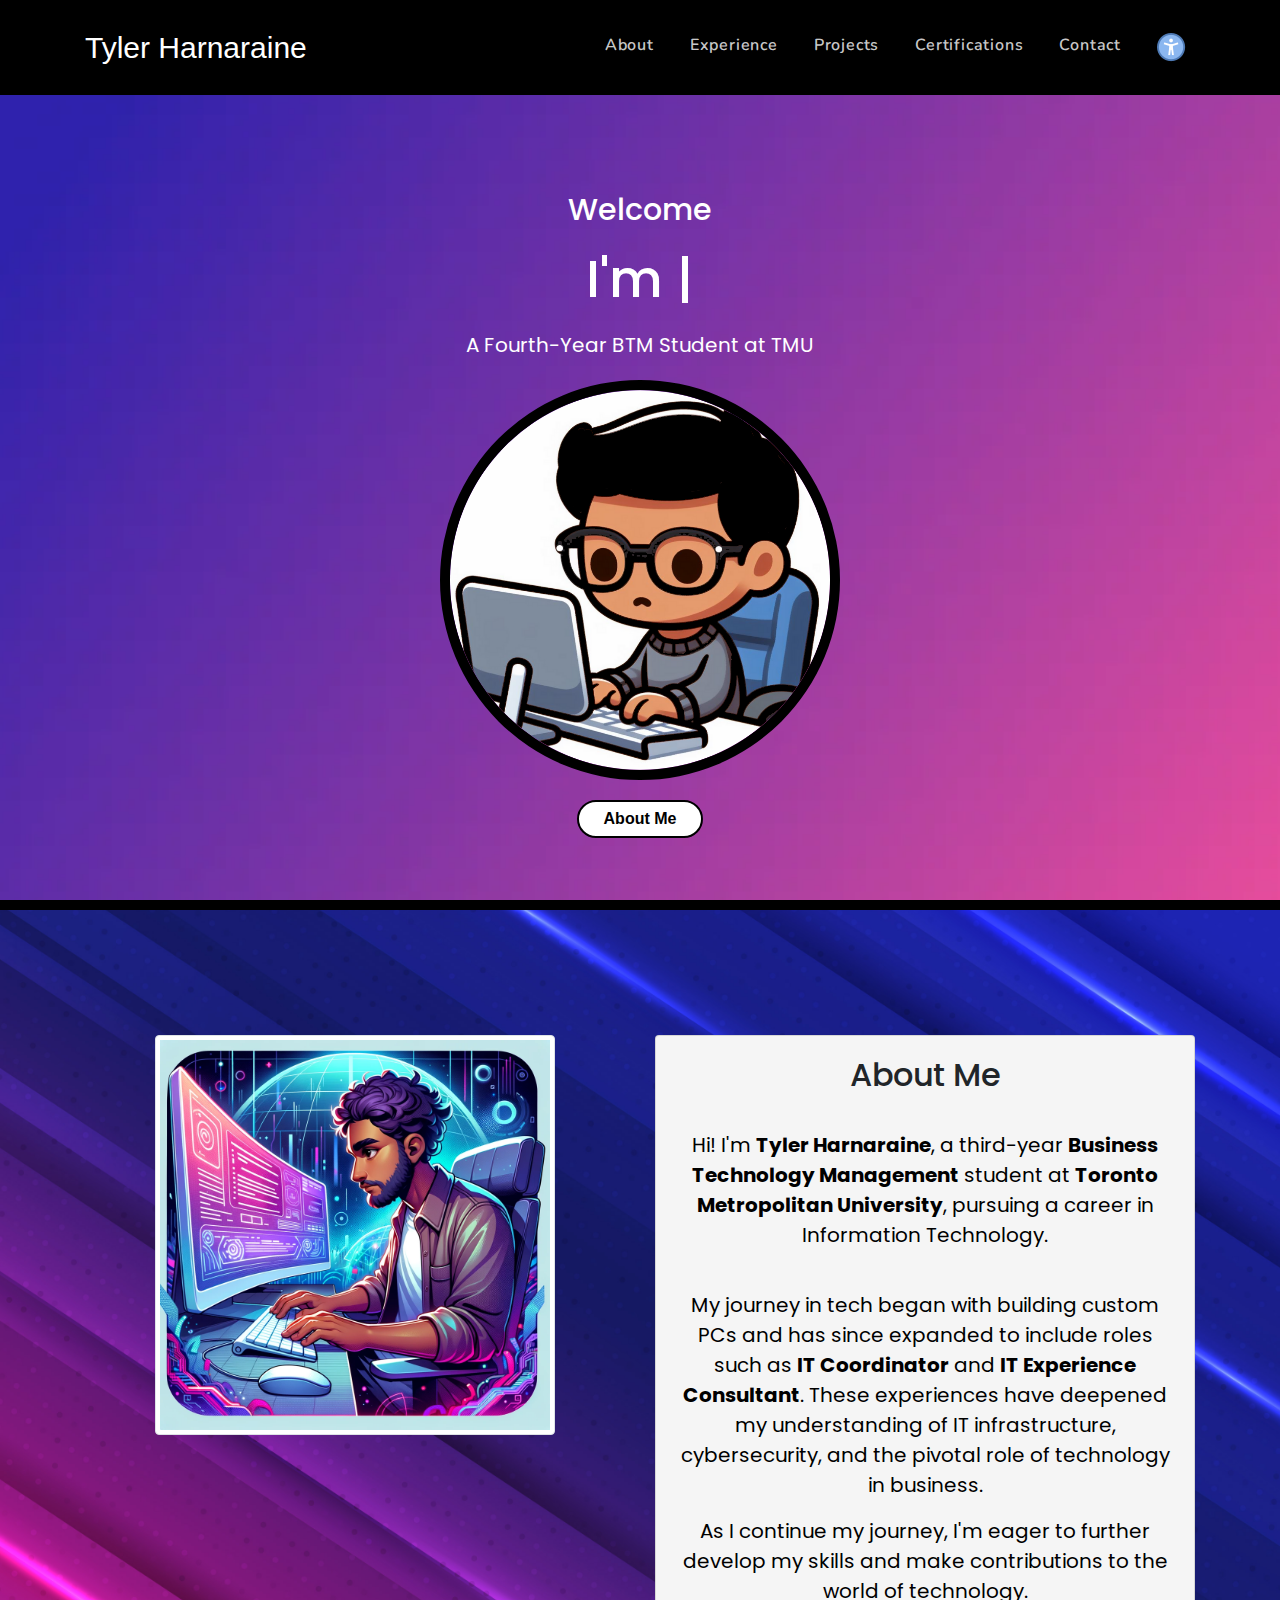
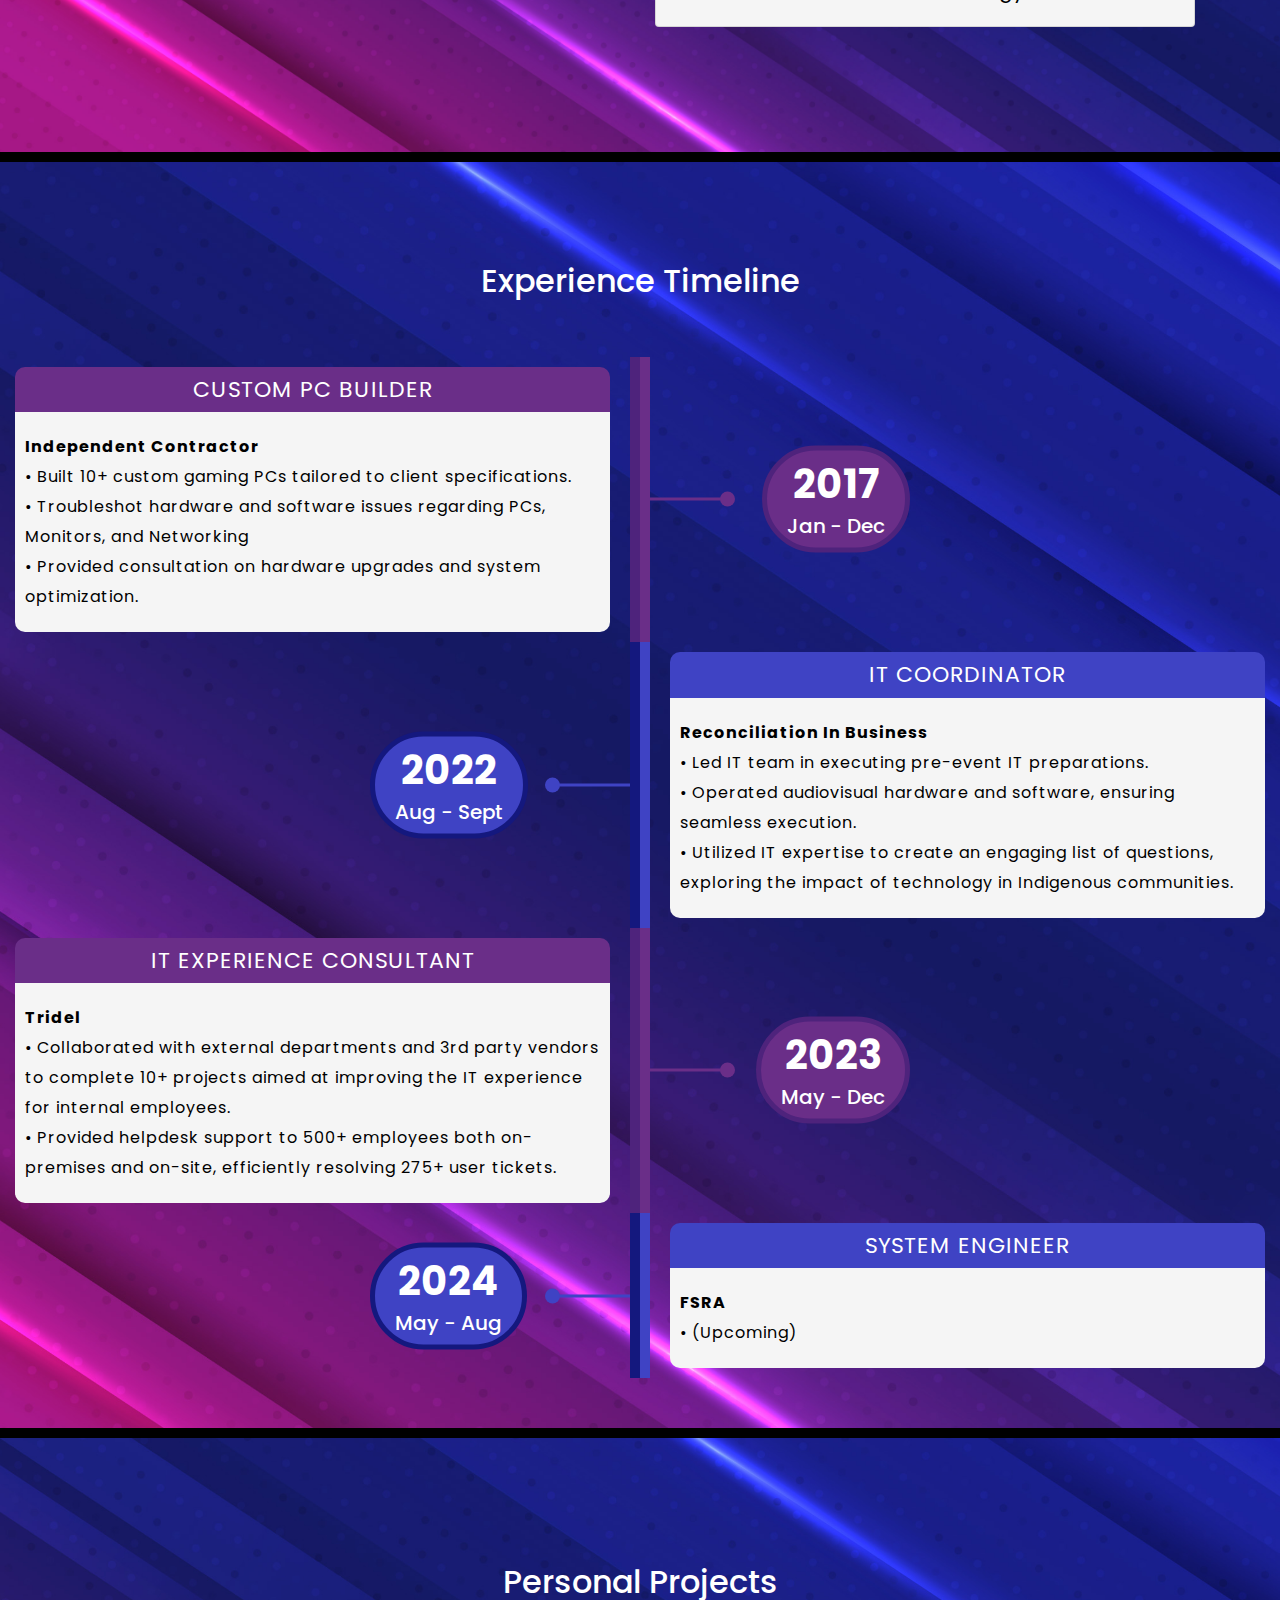
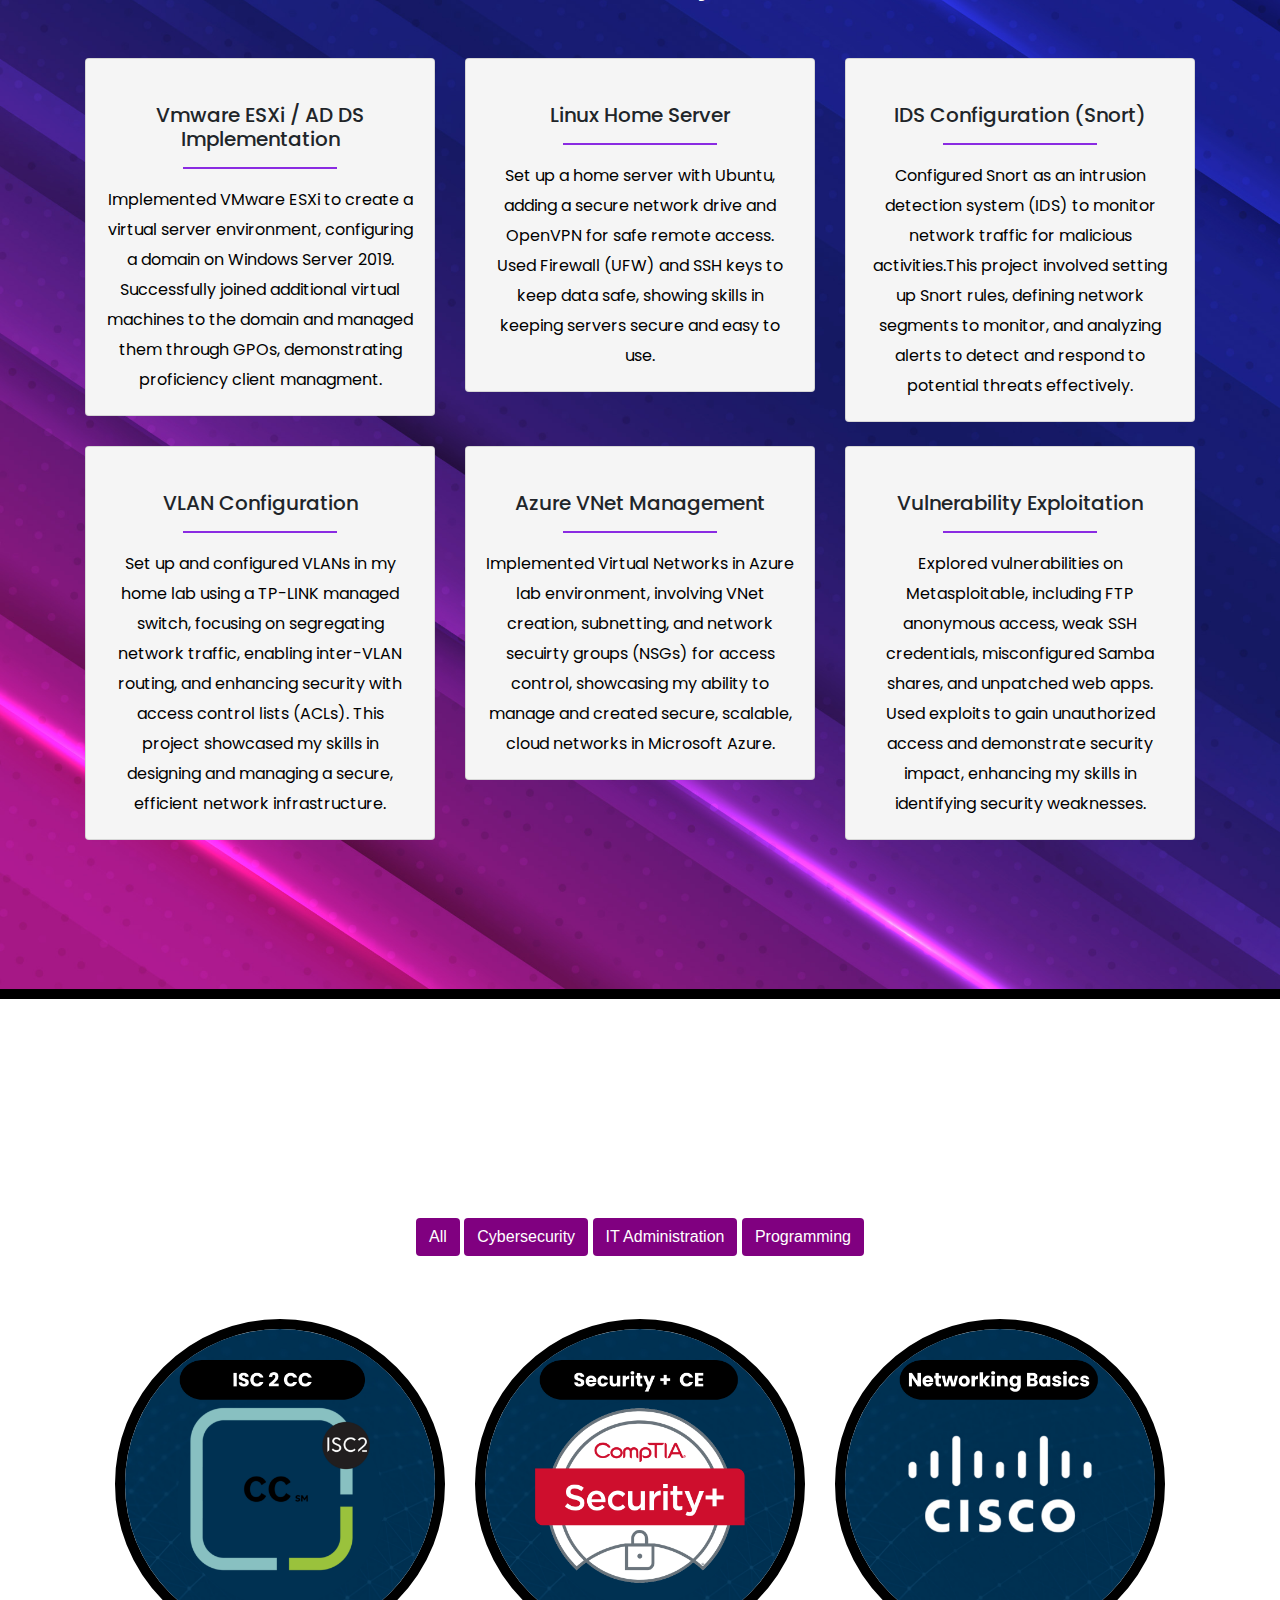
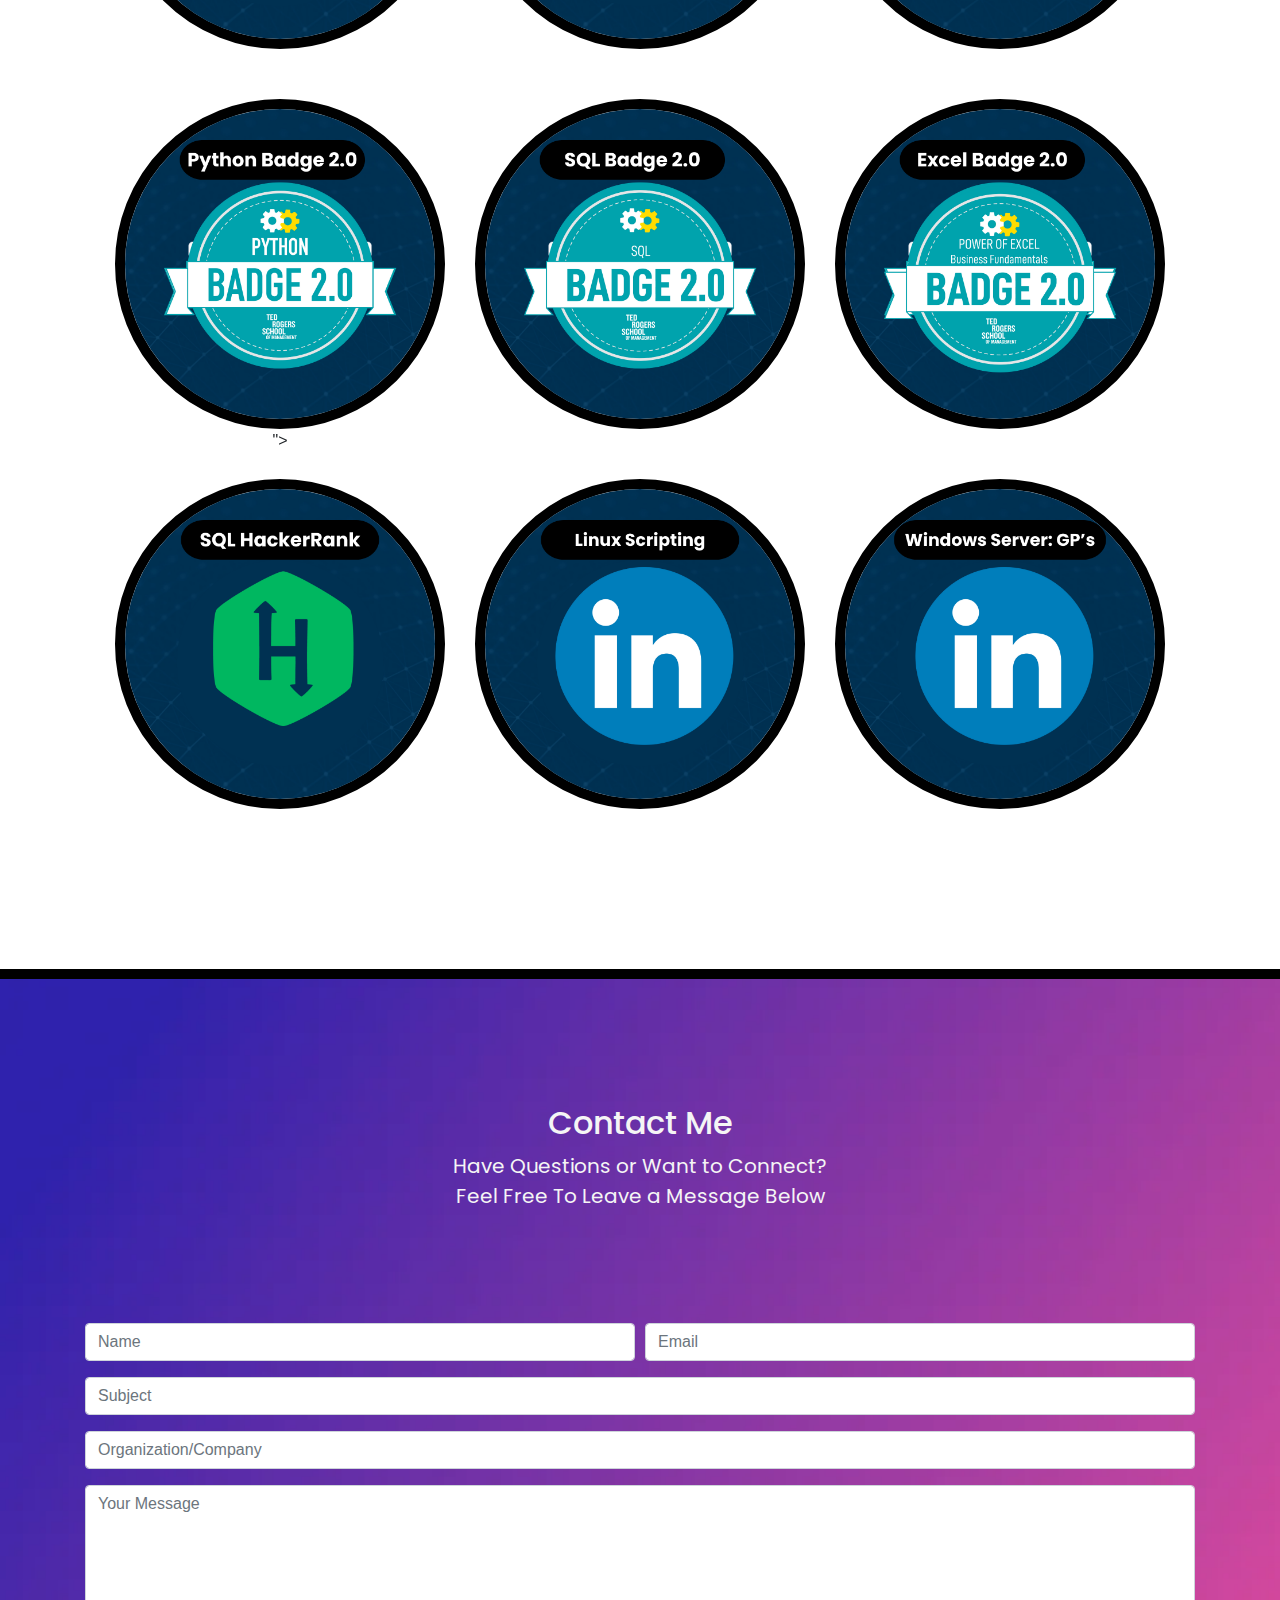
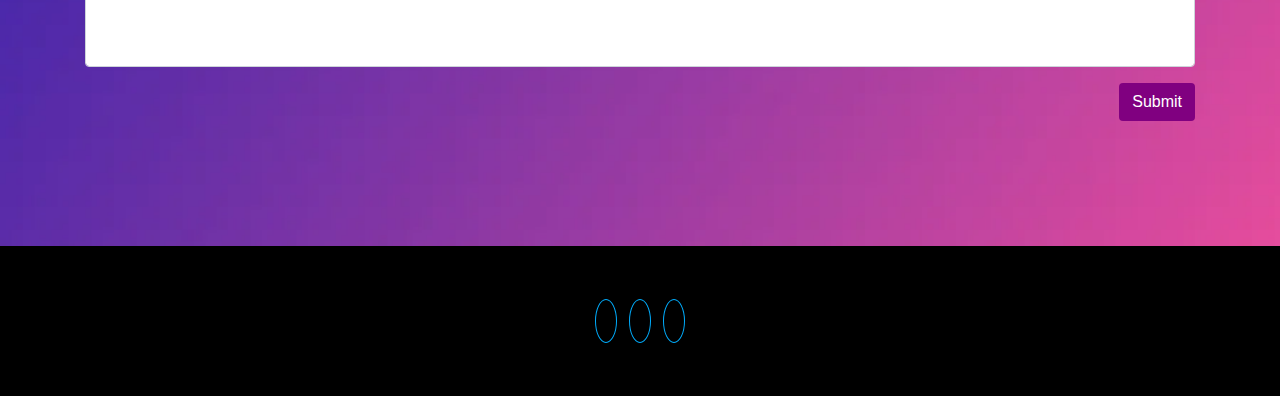
<file: index.html>
<!DOCTYPE html>
<html lang="en">
<head>
  <meta charset="UTF-8">
  <meta name="viewport" content="width=device-width, initial-scale=1.0">
  <meta http-equiv="X-UA-Compatible" content="ie=edge">
  <meta name="description" content="Tyler Harnaraine's personal portfolio showcasing expertise in System Administration and Cybersecurity. Explore projects, achievements, and skills in IT management and security.">
  <meta name="robots" content="index, follow">
  <meta name="keywords" content="Tyler Harnaraine, System Admin, Cybersecurity, IT Management, Security Specialist, Portfolio, Technology, Networking, Linux, Windows Server">
  <title>Tyler Harnaraine - Personal Portfolio</title>
  <link rel="canonical" href="https://tylerharn.github.io/">
  <link rel="stylesheet" href="css/style.css">
  <link rel="stylesheet" href="lib/bootstrap/css/bootstrap.min.css">
  <link rel="stylesheet" href="lib/owl.carousel.min.css">
  <link rel="stylesheet" href="lib/owl.theme.default.min.css">
  <link rel="icon" href="images/favicon.svg">
  <link rel="stylesheet" href="https://use.fontawesome.com/releases/v5.8.1/css/all.css" integrity="sha384-50oBUHEmvpQ+1lW4y57PTFmhCaXp0ML5d60M1M7uH2+nqUivzIebhndOJK28anvf" crossorigin="anonymous">
  <link href="https://fonts.googleapis.com/css?family=Montserrat:400,600,700|Nunito:400,700" rel="stylesheet">
  <link rel="stylesheet" href="lib/animate.css">
</head>

<body>
<!-- navigation -->
<nav class="navbar navbar-expand-md sticky fixed-top r-nav">
  <div class="container">
    <a class="navbar-brand animated fadeInLeft" href="#">Tyler Harnaraine</a>
    <button class="navbar-toggler" type="button" data-toggle="collapse" data-target="#navbarId" aria-label="Toggle navigation">
      <span><i class="fas fa-bars hamburger"></i></span>
    </button>
    <div class="collapse navbar-collapse" id="navbarId">
      <ul class="navbar-nav ml-auto">
        <li class="nav-item animated fadeInRight">
          <a class="nav-link" href="#about">About <span class="sr-only">(current)</span></a>
        </li>
        <li class="nav-item animated fadeInRight">
          <a class="nav-link" href="#timeline">Experience</a>
        </li>
        <li class="nav-item animated fadeInRight">
          <a class="nav-link" href="#services">Projects</a>
        </li>
        <li class="nav-item animated fadeInRight">
          <a class="nav-link" href="#work">Certifications</a>
        </li>
        <li class="nav-item animated fadeInRight">
          <a class="nav-link" href="#contact">Contact</a>
        </li>
        <li class="nav-item animated fadeInRight">
          <a class="nav-link" id="toggle-tts">
            <img src="images/icons8-web-accessibility-30.png" alt="Toggle Text-to-Speech" style="width: 30px; height: 30px;">
          </a>
        </li>
      </ul>
    </div>
  </div>
</nav>
<!-- new header -->
<header id="home" style="background-image: url('images/Gradient\ 2.webp'); background-size: cover; background-position: center;">
  <div class="container-fluid header-content">
      <div class="row">
          <div class="col">
              <div class="content-box text-center animated fadeInUp">
                  <h4>Welcome</h4>
                  <h1>I'm <span class="element" style="color:#00aeff;;font-weight:bold;"></span></h1>
                  <p>A Fourth-Year BTM Student at TMU</p>
                  <img src="images/Profile-Picture.png" alt="Cartoon avatar of a student with glasses using a laptop" class="img-fluid">
                  <a href="#about" class="btn" style="background-color: white; color: black; border: 2px solid black;"> <strong>About Me</strong></a>
                </div>
          </div>
      </div>
  </div>
</header>

<div class="section-separator"></div>


<!-- About me -->
<section class="about r-p custom-bg-color" id="about" style="background-image: url('images/Reversed\ Timeline\ Image.png'); background-size: cover; background-position: center;">
  <div class="container">
    <div class="row">
      <div class="col-lg-6 col-md-12 way-fade-up">
        <img src="images/cybercore.webp" class="img-fluid img-thumbnail" alt="Profile Picture">
      </div>
      <div class="col-lg-6 col-md-12 way-fade-up mt-5 mt-lg-0">
        <div class="card custom-card-color text-black ">
          <div class="card-body">
            <h2 class="card-title text-center">About Me</h2>
            <br>
            <p class="card-text text-center">Hi! I'm <strong>Tyler Harnaraine</strong>, a third-year <strong>Business Technology Management</strong> student at <strong>Toronto Metropolitan University</strong>, pursuing a career in Information Technology.</p>
            <br>
            <p class="card-text text-center">My journey in tech began with building custom PCs and has since expanded to include roles such as <strong>IT Coordinator</strong> and <strong>IT Experience Consultant</strong>. These experiences have deepened my understanding of IT infrastructure, cybersecurity, and the pivotal role of technology in business.
              <br>
            <p class="card-text text-center"> As I continue my journey, I'm eager to further develop my skills and make contributions to the world of technology.
          </div>
        </div>
      </div>
    </div>
</section>

<div class="section-separator"></div>

  <section id="timeline" class="timeline-section">
    <div class="container-fluid">
      <div class="row">
        <div class="col-md-12">
          <h2 class="text-white text-center">Experience Timeline</h2>
          <br><br>
          <div class="main-timeline">
            <div class="timeline">
              <div class="timeline-content">
                <div class="timeline-year">2017 <br> <h5>Jan - Dec</h5></div>
                <h3 class="title">Custom PC Builder</h3>
                <p class="description">
                  <strong>Independent Contractor</strong>
                  <br>
                  • Built 10+ custom gaming PCs tailored to client specifications.<br>
                  • Troubleshot hardware and software issues regarding PCs, Monitors, and Networking <br>
                  • Provided consultation on hardware upgrades and system optimization. 
                </p>
              </div>
            </div>
            <div class="timeline">
              <div class="timeline-content">
                <div class="timeline-year">2022 <br> <h5>Aug - Sept</h5></div>
                <h3 class="title">IT Coordinator</h3>
                <p class="description">
                  <strong>Reconciliation In Business</strong>
                  <br>
                  • Led IT team in executing pre-event IT preparations.<br>
                  • Operated audiovisual hardware and software, ensuring seamless execution.<br>
                  • Utilized IT expertise to create an engaging list of questions, exploring the impact of technology in Indigenous communities.
                </p>
              </div>
            </div>
            <div class="timeline">
              <div class="timeline-content">
                <div class="timeline-year">2023 <br> <h5>May - Dec</h5></div>
                <h3 class="title">IT Experience Consultant</h3>
                <p class="description">
                  <strong>Tridel</strong>
                  <br>
                  • Collaborated with external departments and 3rd party vendors to complete 10+ projects aimed at
                  improving the IT experience for internal employees.<br>
                  • Provided helpdesk support to 500+ employees both on-premises and on-site, efficiently resolving 275+
                  user tickets.<br>
                </p>
              </div>
            </div>
            <div class="timeline">
              <div class="timeline-content">
                <div class="timeline-year">2024  <br> <h5>May - Aug</h5> </div>
                <h3 class="title">System Engineer</h3>
                <p class="description">
                  <strong>FSRA</strong>
                  <br>
                  • (Upcoming)
                </p>
              </div>
            </div>
          </div>
        </div>
      </div>
    </div>
  </section>
  

<div class="section-separator"></div>
  

 <!-- Projects -->
 <section class="services bg-sec r-p" id="services">
  <div class="container text-center">
    <div class="row">
      <div class="col mb-5 way-fade-right">
        <div class="col">
          <h2 class="text-white">Personal Projects</h2>
        </div>
      </div>
    </div>
    <!-- cards -->
    <div class="row text-center way-fade-up">
      <div class="col-lg-4 mb-4">
        <div class="card project-card">
          <div class="card-header">
            <i class="fab fa-windows"></i>
          </div>
          <div class="card-body">
            <h5 class="card-title">Vmware ESXi / AD DS Implementation</h5>
            <div class="service-border"></div>
            <p class="card-text">Implemented VMware ESXi to create a virtual server environment, configuring a domain on Windows Server 2019. Successfully joined additional virtual machines to the domain and managed them through GPOs, demonstrating proficiency client managment.</p>
          </div>
        </div>
      </div>
      <div class="col-lg-4 mb-4">
        <div class="card project-card">
          <div class="card-header">
            <i class="fab fa-linux"></i>
          </div>
          <div class="card-body">
            <h5 class="card-title">Linux Home Server</h5>
            <div class="service-border"></div>
            <p class="card-text">Set up a home server with Ubuntu, adding a secure network drive and OpenVPN for safe remote access. Used Firewall (UFW) and SSH keys to keep data safe, showing skills in keeping servers secure and easy to use.</p>
          </div>
        </div>
      </div>
      <div class="col-lg-4 mb-4">
        <div class="card project-card">
          <div class="card-header">
            <i class="fas fa-desktop"></i>
          </div>
          <div class="card-body">
            <h5 class="card-title">IDS Configuration (Snort)</h5>
            <div class="service-border"></div>
            <p class="card-text">Configured Snort as an intrusion detection system (IDS) to monitor network traffic for malicious activities.This project involved setting up Snort rules, defining network segments to monitor, and analyzing alerts to detect and respond to potential threats effectively.</p>
          </div>
        </div>
      </div>
      <div class="col-lg-4 mb-4">
        <div class="card project-card">
          <div class="card-header">
            <i class="fas fa-network-wired"></i>
          </div>
          <div class="card-body">
            <h5 class="card-title">VLAN Configuration</h5>
            <div class="service-border"></div>
            <p class="card-text"> Set up and configured VLANs in my home lab using a TP-LINK managed switch, focusing on segregating network traffic, enabling inter-VLAN routing, and enhancing security with access control lists (ACLs). This project showcased my skills in designing and managing a secure, efficient network infrastructure.</p>
          </div>
        </div>
      </div>
      <div class="col-lg-4 mb-4">
        <div class="card project-card">
          <div class="card-header">
            <i class="fas fa-cloud"></i>
          </div>
          <div class="card-body">
            <h5 class="card-title">Azure VNet Management</h5>
            <div class="service-border"></div>
            <p class="card-text">Implemented Virtual Networks in Azure lab environment, involving VNet creation, subnetting, and network secuirty groups (NSGs) for access control, showcasing my ability to manage and created secure, scalable, cloud networks in Microsoft Azure. 
              </p>
          </div>
        </div>
      </div>
      <div class="col-lg-4 mb-4">
        <div class="card project-card">
          <div class="card-header">
            <i class="fas fa-lock"></i>
          </div>
          <div class="card-body">
            <h5 class="card-title">Vulnerability Exploitation
            </h5>
            <div class="service-border"></div>
            <p class="card-text">Explored vulnerabilities on Metasploitable, including FTP anonymous access, weak SSH credentials, misconfigured Samba shares, and unpatched web apps. Used exploits to gain unauthorized access and demonstrate security impact, enhancing my skills in identifying security weaknesses.</p>
          </div>
        </div>
      </div>
      </div>
    </div>
  </div>
</section>


<div class="section-separator"></div>  


<!--  Certifications -->
<section class="work r-p" id="work">
  <div class="container text-center">
    <div class="row">
      <div class="col mb-5 way-fade-left">
        <h2 class="text-white">My Certifications</h2>
      </div>
    </div>
    <div class="row">
      <div class="col-xs-12 mx-auto mb-5 way-fade-left">
        <button class="btn r-btn" data-filter="all">All</button>
        <button class="btn r-btn" data-filter="1">Cybersecurity</button>
        <button class="btn r-btn" data-filter="2">IT Administration</button>
        <button class="btn r-btn" data-filter="3">Programming</button>
      </div>
    </div>
    <div class="container">
      <div class="row filter-container mx-auto img-loaded">

        <div class="col-xs-6 col-sm-4 col-md-4 filtr-item card-wrapper" data-category="1">
          <div class="card-flip">
            <div class="card-front">
              <img src="images/ISC2 Badge.png" class="img-fluid" alt="Image of ISC logo with the title CC">
            </div>
            <div class="card-back">
              <img src="images/ISC2 Contents.png" class="img-fluid" alt="Summary - Access Control Concepts • Business Continuity & Disaster Recovery Concepts, Network Security , Security Operations, Incident Response Concepts, Risk Management">
            </div>
          </div>
        </div>

        <div class="col-xs-6 col-sm-4 col-md-4 filtr-item card-wrapper" data-category="1">
          <div class="card-flip">
            <div class="card-front">
              <img src="images/Security Badge.png" class="img-fluid" alt="Image of Comptia Badge with the title Security Plus Ce">
            </div>
            <div class="card-back">
              <img src="images/Security Contents.png" class="img-fluid" alt="Cryptography, Cyber Forensics, Data Security, Firewall Configuration, Malware Identification, Threat Detection & Analysis, Security Policies, Risk Management">
            </div>
          </div>
        </div>
        <div class="col-xs-6 col-sm-4 col-md-4 filtr-item card-wrapper" data-category="2">
          <div class="card-flip">
            <div class="card-front">
              <img src="images/Cisco Badge(1).png" class="img-fluid" alt="Image of Cisco Logo with title Networking Basics">
            </div>
            <div class="card-back">
              <img src="images/Cisco Contents.png" class="img-fluid" alt="Summmary - IPv4 & IPv6 Addressing DHCP, DNS, ARP, TCP, UDP OSI & TCP/IP Models Network Types (SOHO, LAN, WAN, MAN) Network Media Routing">
            </div>
          </div>
        </div>

        <div class="col-xs-6 col-sm-4 col-md-4 filtr-item card-wrapper" data-category="3">
          <div class="card-flip">
            <div class="card-front">
              <img src="images/Python badge.png" class="img-fluid" alt="Teds Rogers School of Management Logo with the title Python 2.0">
              ">
            </div>
            <div class="card-back">
              <img src="images/Python Contetn.png" class="img-fluid" alt="Syntax, Data Types, Control Structures, & Data Collections Data Visualization: Pandas, Matplotlib, and Seaborn Data Analytics: Pivot tables, Data Aggregation, and merging data sources">
            </div>
          </div>
        </div>

        <div class="col-xs-6 col-sm-4 col-md-4 filtr-item card-wrapper" data-category="3">
          <div class="card-flip">
            <div class="card-front">
              <img src="images/SQL badge.png" class="img-fluid" alt="Teds Rogers School of Management Logo with the title SQL 2.0">
            </div>
            <div class="card-back">
              <img src="images/SQL content.png" class="img-fluid" alt="Syntax, Data Types, Conditional Operators, SQL Querying: Utilized, queries to perform data manipulations and calculations enhancing proficiency in data analysis">
            </div>
          </div>
        </div>

        <div class="col-xs-6 col-sm-4 col-md-4 filtr-item card-wrapper" data-category="">
          <div class="card-flip">
            <div class="card-front">
              <img src="images/Excel Badge.png" class="img-fluid" alt="Teds Rogers School of Management Logo with the title Excel Badge 2.0">
            </div>
            <div class="card-back">
              <img src="images/Excel Content.png" class="img-fluid" alt="Math and Trig Formulas, Text Formulas, Date & Time Formulas, Lookup Formulas, VLOOKUP & XLOOKUP, PowerPivot, PowerQuery, PivotTables">
            </div>
          </div>
        </div>

        <div class="col-xs-6 col-sm-4 col-md-4 filtr-item card-wrapper" data-category="3">
          <div class="card-flip">
            <div class="card-front">
              <img src="images/HR Badge.png" class="img-fluid" alt="Image of HackRank logow with the title SQL">
            </div>
            <div class="card-back">
              <img src="images/HR content.png" class="img-fluid" alt="
              SQL Syntax and Commands, Table Joining, INSERT, UPDATE, DELETE, Data filtering and Sorting, Database Normalization, Aggregate Functions (SUM, AVG, COUNT)">
            </div>
          </div>
        </div>

        <div class="col-xs-6 col-sm-4 col-md-4 filtr-item card-wrapper" data-category="2">
          <div class="card-flip">
            <div class="card-front">
              <img src="images/Linux Badge.png" class="img-fluid" alt="Image of linkedin logo with the title Linux Scripting ">
            </div>
            <div class="card-back">
              <img src="images/Linux Contents.png" class="img-fluid" alt="Linux Basics: File System, User Management, Package Management, Shell Scripting: Writing & Executing Scripts, CL Utilities: Navigation and Task Execution, Security Measures: Permissions Management">
            </div>
          </div>
        </div>

        <div class="col-xs-6 col-sm-4 col-md-4 filtr-item card-wrapper" data-category="2">
          <div class="card-flip">
            <div class="card-front">
              <img src="images/Windows Server GPOs.png" class="img-fluid" alt="Image of linkedin logo with the title Windows Server: GP's">
            </div>
            <div class="card-back">
              <img src="images/Server Content.png" class="img-fluid" alt="Configuration & Management of GPOs in Windows Server 2019, User and Computer Management using GPs, Troubleshooting via Application and Inheritance Interfaces">
            </div>
          </div>
        </div>
      </div>
    </div>
  </div>
</section>

<div class="section-separator"></div>

<!-- formspree working form -->

<section class="contact r-p bg-sec2" id="contact" style="background-image: url('images/Gradient\ 2.webp'); background-size: cover; background-position: center;">
  <div class="container text-center">
    <div class="row">
      <div class="col way-fade-left">
        <h2 style="color: whitesmoke;">Contact Me</h2>
        <p style="color: whitesmoke;">Have Questions or Want to Connect? <br>
          Feel Free To Leave a Message Below</p>
      </div>
    </div>
    <div class="row mt-5 way-fade-left">
      <div class="col-md-4">
        <a href="tel:4158252948" aria-label="Mobile contact">
          <div class="r-icon"> <i class="fas fa-mobile-alt"></i></div>
        </a>
        <div class="text-center">
        </div>
      </div>

      <div class="col-md-4">
        <a href="mailto:tyler.harnaraine@torontomu.ca" aria-label="Send email to Tyler Harnaraine">
          <div class="r-icon"> <i class="far fa-envelope"></i></div>
        </a>        
        <div class="text-center">
        </div>
      </div>
      <div class="col-md-4">
        <a href="https://www.linkedin.com/in/tylerharnaraine/" aria-label="Visit Tyler Harnaraine's LinkedIn profile">
          <div class="r-icon"> <i class="fab fa-linkedin"></i></div>
        </a>        
        <div class="text-center">
        </div>
      </div>
    </div>
    <div class="row mt-5">
      <div class="col">
        <form action="https://formspree.io/f/xpzvygrw" method="POST">
          <div class="form-row way-fade-left">
            <div class="form-group col-md-6">
              <input type="text" class="form-control" placeholder="Name" name="name">
            </div>
            <div class="form-group col-md-6">
              <input type="email" class="form-control" placeholder="Email" name="email">
            </div>
          </div>
          <div class="form-group way-fade-left">
            <input type="text" class="form-control" placeholder="Subject" name="subject">
          </div>
          <div class="form-group way-fade-left">
            <input type="text" class="form-control" placeholder="Organization/Company" name="Organization/Company">
          </div>
          <div class="form-group way-fade-left">
            <textarea class="form-control" rows="7" placeholder="Your Message" name="message" style="resize:none;"></textarea>
          </div>
          <button type="submit" class="btn r-btn float-right way-fade-left">Submit</button>
        </form>
      </div>
    </div>
  </div>
</section>

  <!-- footer -->
  <footer>
    <div class="container h-100 d-flex align-items-center justify-content-center">
      <div class="row">
        <div class="col">
          <div class="r-icon text-center mt-3">
            <ul>
              <li class="list-inline-item animated slideInUp"><a href="https://www.linkedin.com/in/tylerharnaraine"><i class="fab fa-linkedin"></i></a></li>
              <li class="list-inline-item animated slideInUp"><a href="tel:4168252948"><i class="fas fa-mobile-alt"></i></a></li>
              <li class="list-inline-item animated slideInUp"><a href="mailto:tyler.harnaraine@torontomu.ca"><i class="far fa-envelope"></i></a></li>
            </ul>
          </div>
        </div>
      </div>
    </div>
  </footer>
  <script src="lib/jquery-3.3.1.min.js"></script>
  <script src="lib/popper.min.js"></script>
  <script src="lib/bootstrap/js/bootstrap.min.js"></script>
  <script src="lib/jquery.smooth-scroll.js"></script>
  <script src="lib/imagesloaded.pkgd.min.js"></script>
  <script src="lib/owl.carousel.min.js"></script>
  <script src="lib/typed.js"></script>
  <script src="lib/jquery.waypoints.min.js"></script>
  <script src="lib/jquery.filterizr.min.js"></script>
  <script src="js/app.js"></script>
</body>
</html>
</file>
<file: css/style.css>
@import url("https://fonts.googleapis.com/css2?family=Poppins:wght@300;400;500;600&display=swap");

* {
  padding: 0;
  margin: 0;
}
h1,
h2,
h3,
h4,
h5,
h6 {
  font-family: "Poppins", sans-serif;
  
}


p {
  font-family: 'Poppins';
  font-size: 20px;
  line-height: 30px;
  color: black;
}

.r-btn {
  padding: 5px 20px;
  background-color: purple !important;
  color: white !important;
}

.r-p {
  padding-top: 125px;
  padding-bottom: 125px;
}

.content-mg {
  margin: 10px 0;
}
.content-box * + * {
  margin: 20px 0;
}
.bg-sec {
  background: #f8f9fa;
}
.title-box {
  max-width: 600px;
  text-align: center;
}

/* navbar */

nav .navbar-brand {
  font-size: 30px;
  color: #fff;
  transition: 0.5s all;
}
nav .navbar-nav li {
  margin-left: 20px;
}
nav .navbar-nav li a {
  color: rgba(255, 255, 255, 0.8) !important;
  font-size: 16px;
  letter-spacing: 0.05em;
  font-weight: 600;
  font-family: "Nunito", sans-serif;
}
nav.r-nav {
  background: black;
  padding: 20px 0px;
  transition: 0.5s all;
}

nav.r-nav.stickyadd {
  background: #fff !important;
  padding: 15px 0;
  box-shadow: 0 1px 8px 3px rgba(0, 0, 0, 0.05);
  transition: 0.5s all ease-in-out;
}
nav.stickyadd .navbar-brand {
  color: #000;
  font-size: 40px;
  transition: 0.5s all;
}
nav.stickyadd .navbar-nav .nav-link {
  color: #000 !important;
}
.navbar .hamburger {
  color: #fff;
}
nav.stickyadd .hamburger {
  color: #000;
}

nav *,
header * {
  animation-delay: 0.5s;
}

.section-separator {
  height: 10px;
  background-color: black;
  width: 100%;
}

/* header */

header {
  height: 100vh;
  width: 100%;
  padding-top: 75px;
}
.header-content {
  height: 100vh;
  display: flex;
  flex-direction: column;
  align-items: center;
  justify-content: center;
}
.content-box {
  max-width: 700px;
  color: #fff;
}
.content-box h4 {
  font-size: 30px;
}
.content-box h1 {
  font-size: 52px;
}
.content-box a {
  color: #fff;
  text-decoration: none;
  border: 2px solid #fff;
  border-radius: 20px;
  padding: 5px 25px;
}
.content-box p {
  color: #fff;
}
.content-box a:hover {
  color: #000;
  background: #fff;
  transition: 0.5s all;
}




/* Projects */

.card,
.card-header {
  background:whitesmoke!important;
}

.card-header {
  border: none !important;
}

.services .card-header i {
  font-size: 50px;
}
.service-border {
  height: 2px;
  width: 40px;
  margin: 15px auto;
  transition: 0.5s all;
}
.services h5:hover + .service-border {
  width: 100px;
}

.services p {
  font-size: 16px;
}

.services .btn:hover {
  color: #000 !important;
  background: #eee !important;
}


/* Work */
.work .card-wrapper {
  padding-top: 15px;
  padding-bottom: 15px;
}
/* Contact */
.contact .r-icon {
  font-size: 50px;
  text-align: center;
  color: #00aeff;
}

/* footer */
footer {
  height: 150px;
  background-color: black;
}
footer .r-icon a {
  font-size: 20px;
  color: #00aeff;
  padding: 10px;
  border: 1px solid #00aeff;
  border-radius: 50%;
}
footer .r-icon a:hover {
  border: 1px solid #eee;
  color: #eee;
  transition: 0.5s all;
}
/* Media-------------------------------------------------------------------------------- */
@media (min-width: 200px) and (max-width: 767px) {
  .r-nav {
    background: #fff !important;
  }
  .r-nav .container {
    width: 85%;
  }
  nav .navbar-brand {
    font-size: 30px;
    color: #000;
  }
  .navbar .hamburger {
    color: #000;
  }
  nav .navbar-nav .nav-link {
    color: #000 !important;
  }

  .content-box h1 {
    font-size: 30px;
  }
  .content-box p {
    font-size: 16px;
  }
  header {
    height: 100vh;
    width: 100%;
    background-size: cover;
    background-position: -700px 0;
  }
}

/* 
Cards flipping boxes and animaiton */
.img-fluid {
  max-width: 100%; 
  max-height: 400px; 
  height: auto; 
  display: block; 
  margin: 0 auto; 
  border:  10px solid black; 
  border-radius: 30%;
}

.card-wrapper {
  perspective: 1000px;
  margin-bottom: 30px; 
}

.card-flip {
  position: relative;
  width: 100%;
  height: 350px; 
  transition: transform 0.8s;
  transform-style: preserve-3d;
}

.card-flip:hover {
  transform: rotateY(180deg);
}

.card-front, .card-back {
  position: absolute;
  width: 100%;
  height: 100%;
  backface-visibility: hidden;
  border-radius: 30%;
}

.card-back {
  transform: rotateY(180deg);
}

.card-flip.flipped {
  transform: rotateY(180deg);
}

.img-fluid {
  max-width: 100%;
  height: auto; 
  display: block;
  margin: 0 auto;
  border: 10px solid black;
  border-radius: 50%;
}

  .project-card {
    transition: transform 1s ease-in-out, box-shadow 0.5s ease-in-out;
  }
  
  .project-card:hover {
    transform: translateY(-10px);
    box-shadow: 0 4px 8px rgba(0, 0, 0, 0.2);
    transition-delay: 0.15s;
  }
  
  .card-header {
    font-size: 2rem;
    
  }
  
  .service-border {
    margin: 1rem 0;
    height: 2px;
    background-color: blueviolet; 
    width: 50%;
    margin-left: auto;
    margin-right: auto;
  }
  
/* skills image  */

#work {
  background-image:  url("../images/6107094.jpg");
  min-height: 100vh; 
  width: 100%;
  background-size: cover;
  background-attachment: fixed; 
}


@media (max-width: 768px) {
  #work {
    background-image: url("../images/vertical\ image.jpeg"); 
    background-attachment: scroll; 
  }
}


  /* Projects Section */
  .bg-sec {
    background-image: 
    url("../images/Reversed\ Timeline\ Image.png"); 
    background-size: cover; 
  }
 
   /* Contact Section */
   .bg-sec2 {
    background-color: white; 
    background-size: cover; 
  }
 
  
  .card-text {
    color: #000000; 
  }
  

/* About Section Cards */
  .custom-card-color {
    background-color: whitesmoke;
  }
  

/* TimeLine Code Source: */

 :root{
    --color1: #4e237c;
    --color2: #6a2e88;
} 


.timeline-section {
  background-image:  
  url("../images/Reversed\ Timeline\ Image.png");
  background-size: cover; 
  background-position: center; 
  background-repeat: no-repeat; 
  width: 100%;
  padding-top: 100px;
  padding-bottom: 50px;

}




.main-timeline {
  font-family: 'Poppins', sans-serif;

}

.main-timeline:after{
    content: '';
    display: block;
    clear: both;
}
.main-timeline .timeline{
    border-right: 10px solid var(--color1);
    width: 50%;
    padding: 10px 20px 10px 0;
    box-shadow: 10px 0 var(--color2);
    float: left;
}
.main-timeline .timeline-content{
    text-align: center;
    display: block;
    position: relative;
    border-radius: 10px 10px;
}
.main-timeline .timeline-content:hover{ text-decoration: none; }
.main-timeline .timeline-content:before,
.main-timeline .timeline-content:after{
    content:"";
    background: var(--color2);
    width: 80px;
    height: 3px;
    transform: translateY(-50%);
    position: absolute;
    top: 50%;
    right: -120px;
}
.main-timeline .timeline-content:after{
    width: 15px;
    height: 15px;
    border-radius: 50%;
    right: -125px;
}
.main-timeline .timeline-year{
    color: white;
    background:var(--color2);
    font-size: 40px;
    font-weight: bold;
    padding: 3px 20px 2px;
    border-radius: 100px;
    border: 5px solid var(--color1);
    transform: translateY(-50%);
    position: absolute;
    top: 50%;
    right: -300px;
}
.main-timeline .title{
    color:#fff;
    background: var(--color2);
    font-size: 22px;
    font-weight: 400;
    text-transform: uppercase;
    letter-spacing: 1px;
    padding: 10px 10px 9px;
    margin: 0;
    border-radius: 10px 10px 0 0;
    font-family: poppins;
}
.main-timeline .description{
    color: black;
    background:whitesmoke;;
    font-size: 16px;
    letter-spacing: 1px;
    padding: 20px 10px;
    border-radius: 0 0 10px 10px;
    margin: 0;
}
.main-timeline .timeline:nth-child(even){
    float: right; 
    border: none;
    border-left: 10px solid var(--color2);
    box-shadow: -10px 0 var(--color1);
    padding: 10px 0 10px 20px;
    margin: 0 0 0 10px;
}
.main-timeline .timeline:nth-child(even) .timeline-content:before{
    right: auto; 
    left: -120px;
}
.main-timeline .timeline:nth-child(even) .timeline-content:after{
    right: auto;
    left: -125px;
}
.main-timeline .timeline:nth-child(even) .timeline-year{
    right: auto;
    left: -300px;
}
.main-timeline .timeline:nth-child(2){
    --color1: #14187e;
    --color2: #3f43c4;
}
.main-timeline .timeline:nth-child(3){
  --color1: #4e237c;
  --color2: #6a2e88;
}

.main-timeline .timeline:nth-child(4){
  --color1: #14187e;
  --color2: #3f43c4;
}

/* 
Phone timeline display */

@media screen and (max-width:767px){
    .main-timeline .timeline,
    .main-timeline .timeline:nth-child(even){
        width: 100%;
        padding: 100px 0 20px 20px;
        margin: 0 0 0 10px;
        box-shadow: -10px 0 var(--color2);
        border: none;
        border-left: 10px solid var(--color1);
        float: none;
      
    }
    .main-timeline .timeline-content:before,
    .main-timeline .timeline-content:after,
    .main-timeline .timeline:nth-child(even) .timeline-content:before,
    .main-timeline .timeline:nth-child(even) .timeline-content:after{
        top: -50px;
        left: -20px;
        width: 50px;
    }
    .main-timeline .timeline-content:after,
    .main-timeline .timeline:nth-child(even) .timeline-content:after{
        width: 15px;
        right: auto;
        left: 15px;
    }
    .main-timeline .timeline-year,
    .main-timeline .timeline:nth-child(even) .timeline-year{
        transform: translateX(-50%);
        top: -110px;
        left: 50%;
        right: auto;
    }
}

#toggle-tts {
  cursor: pointer;
}

#toggle-tts i {
  color: none; 
}

#toggle-tts:hover i {
  color: #555; 
}

.description {
  text-align: left;
  list-style-position: inside;
}
</file>
